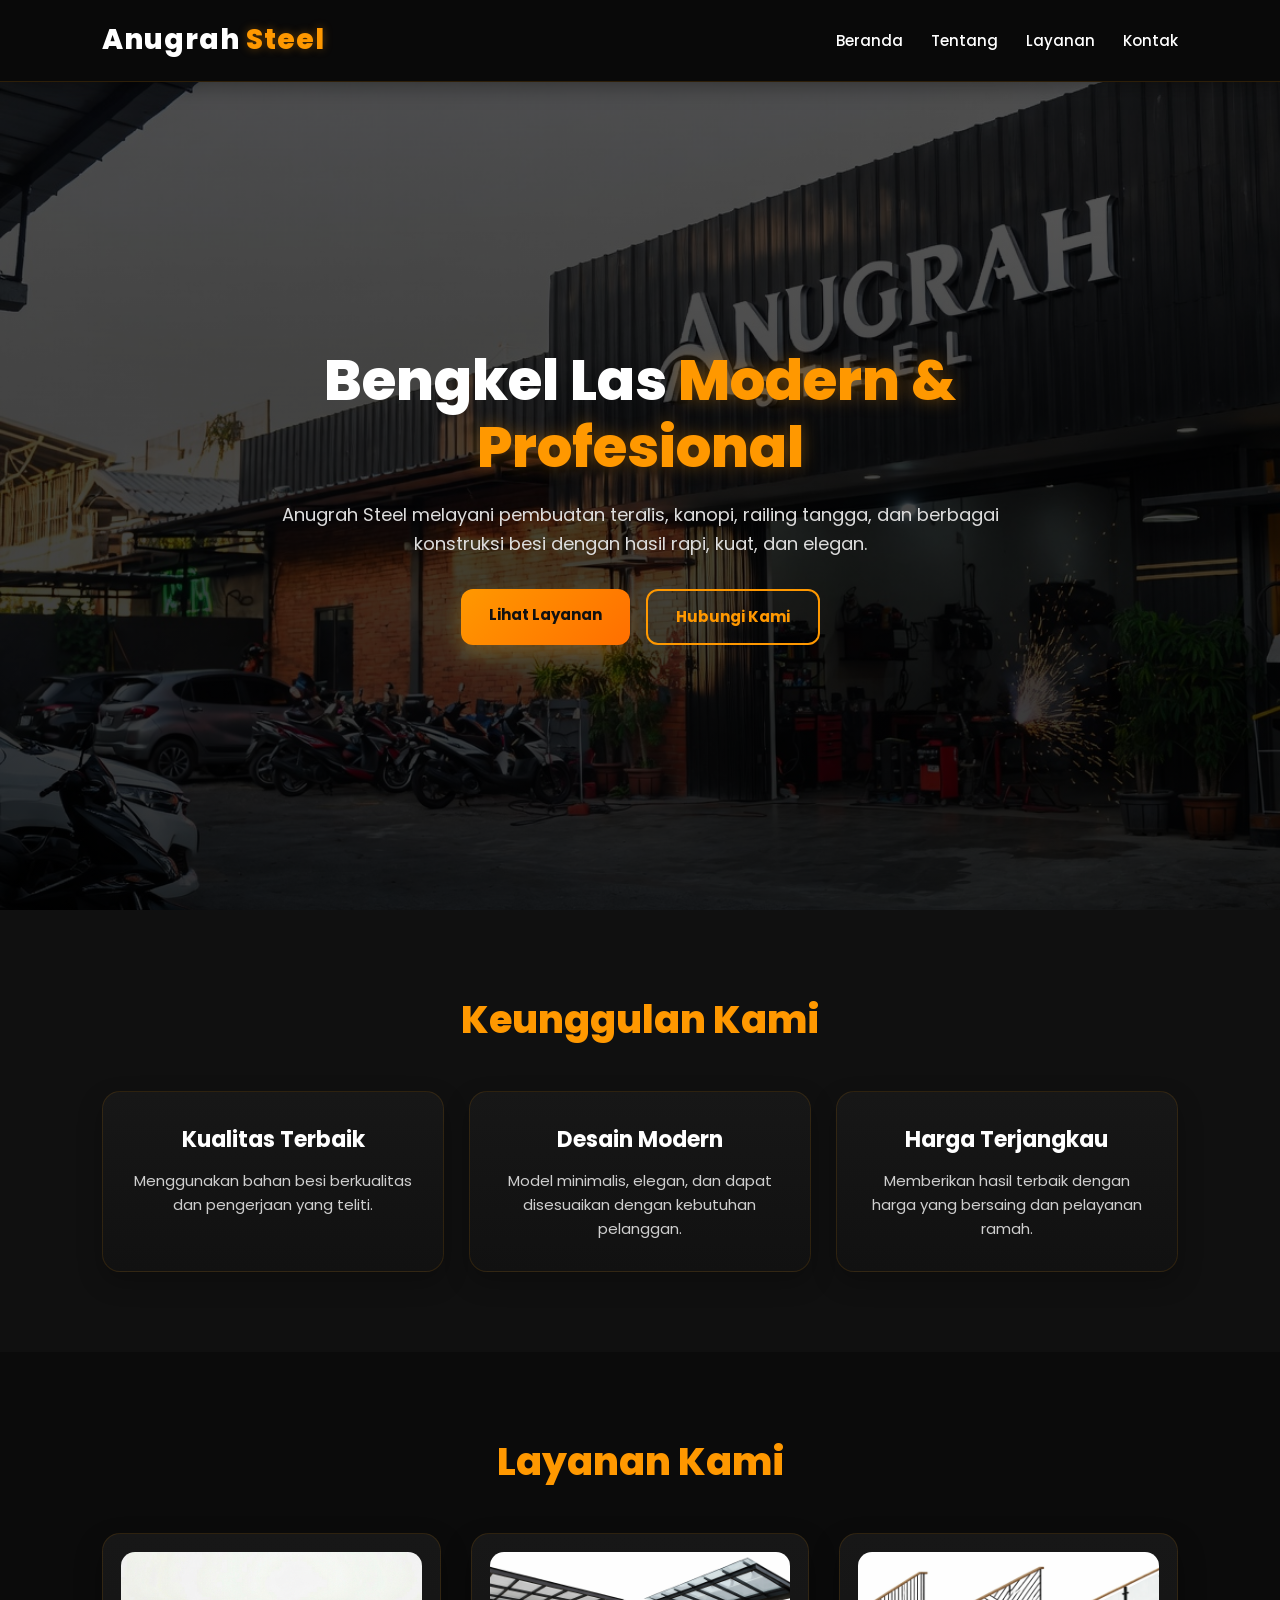
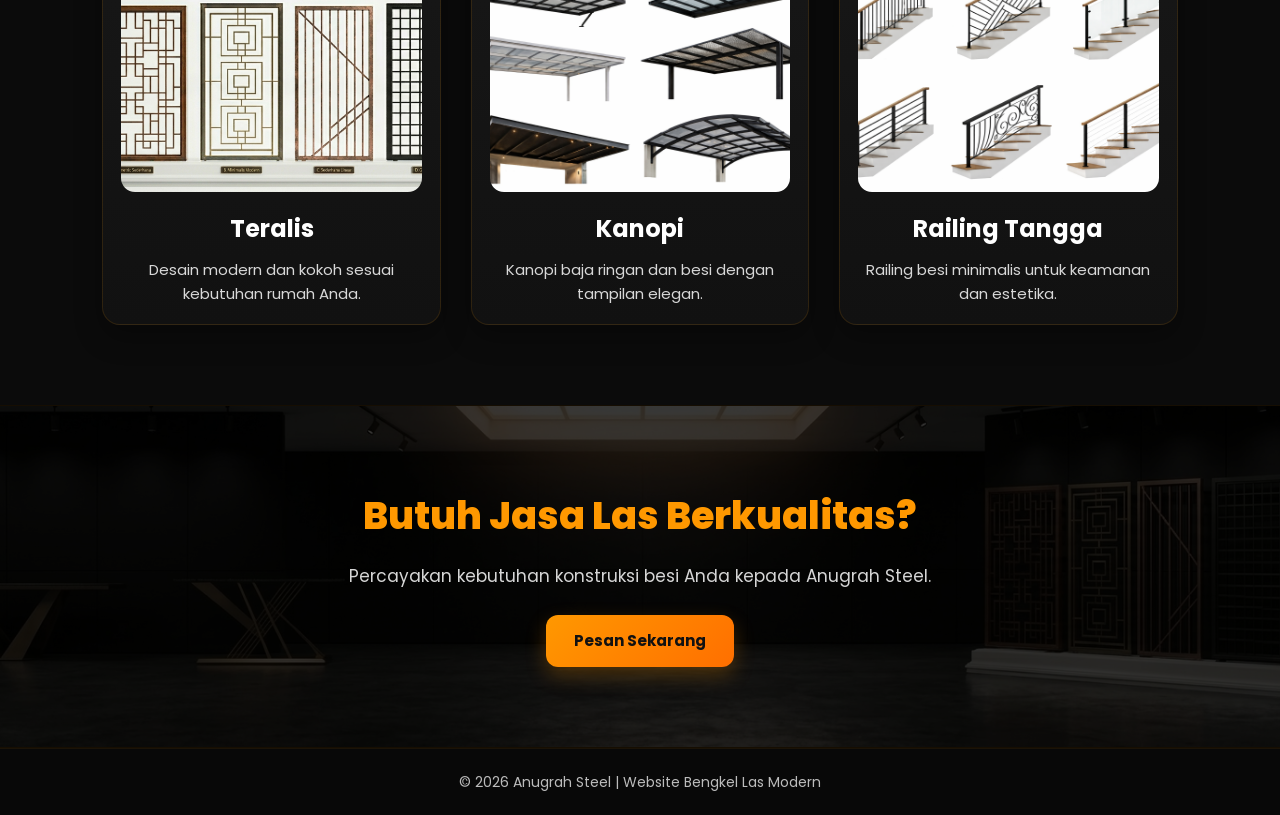
<file: index.html>
<!DOCTYPE html>
<html lang="id">
<head>
  <meta charset="UTF-8">
  <meta name="viewport" content="width=device-width, initial-scale=1.0">
  <title>Anugrah Steel | Bengkel Las Modern</title>
  <link rel="icon" type="image/png" href="img/logo anugrah steel.png">
  <link rel="stylesheet" href="style.css">

  <!-- Google Font -->
  <link rel="preconnect" href="https://fonts.googleapis.com">
  <link rel="preconnect" href="https://fonts.gstatic.com" crossorigin>
  <link href="https://fonts.googleapis.com/css2?family=Poppins:wght@300;400;600;700;800&display=swap" rel="stylesheet">

  <!-- AOS Animation -->
  <link href="https://unpkg.com/aos@2.3.4/dist/aos.css" rel="stylesheet">
</head>
<body>

  <!-- Navbar -->
  <header class="navbar">
    <div class="logo">Anugrah <span>Steel</span></div>
    <nav>
      <ul>
        <li><a href="index.html">Beranda</a></li>
        <li><a href="tentang.html">Tentang</a></li>
        <li><a href="#layanan">Layanan</a></li>
        <li><a href="kontak.html">Kontak</a></li>
      </ul>
    </nav>
  </header>

  <!-- Hero -->
  <section class="hero">
    <div class="hero-overlay"></div>
    <div class="hero-content" data-aos="fade-up">
      <h1>Bengkel Las <span>Modern & Profesional</span></h1>
      <p>
        Anugrah Steel melayani pembuatan teralis, kanopi, railing tangga,
        dan berbagai konstruksi besi dengan hasil rapi, kuat, dan elegan.
      </p>
      <div class="hero-buttons">
        <a href="#layanan" class="btn-primary">Lihat Layanan</a>
        <a href="kontak.html" class="btn-secondary">Hubungi Kami</a>
      </div>
    </div>
  </section>

  <!-- Keunggulan -->
  <section class="features">
    <h2 data-aos="fade-up">Keunggulan Kami</h2>
    <div class="feature-container">
      <div class="feature-box" data-aos="zoom-in">
        <h3>Kualitas Terbaik</h3>
        <p>Menggunakan bahan besi berkualitas dan pengerjaan yang teliti.</p>
      </div>
      <div class="feature-box" data-aos="zoom-in" data-aos-delay="150">
        <h3>Desain Modern</h3>
        <p>Model minimalis, elegan, dan dapat disesuaikan dengan kebutuhan pelanggan.</p>
      </div>
      <div class="feature-box" data-aos="zoom-in" data-aos-delay="300">
        <h3>Harga Terjangkau</h3>
        <p>Memberikan hasil terbaik dengan harga yang bersaing dan pelayanan ramah.</p>
      </div>
    </div>
  </section>

  <!-- Layanan -->
  <section id="layanan" class="services">
    <h2 data-aos="fade-up">Layanan Kami</h2>

    <div class="service-container">
      <a href="teralis.html" class="service-card" data-aos="zoom-in">
        <img src="img/teralis.png" alt="Teralis">
        <h3>Teralis</h3>
        <p>Desain modern dan kokoh sesuai kebutuhan rumah Anda.</p>
      </a>

      <a href="kanopi.html" class="service-card" data-aos="zoom-in" data-aos-delay="150">
        <img src="img/kanopi.png" alt="Kanopi">
        <h3>Kanopi</h3>
        <p>Kanopi baja ringan dan besi dengan tampilan elegan.</p>
      </a>

      <a href="railing.html" class="service-card" data-aos="zoom-in" data-aos-delay="300">
        <img src="img/railing tangga.png" alt="Railing Tangga">
        <h3>Railing Tangga</h3>
        <p>Railing besi minimalis untuk keamanan dan estetika.</p>
      </a>
    </div>
  </section>

  <!-- CTA -->
  <section class="cta">
    <h2 data-aos="fade-up">Butuh Jasa Las Berkualitas?</h2>
    <p data-aos="fade-up" data-aos-delay="150">
      Percayakan kebutuhan konstruksi besi Anda kepada Anugrah Steel.
    </p>
    <a href="kontak.html" class="btn-primary" data-aos="zoom-in" data-aos-delay="250">Pesan Sekarang</a>
  </section>

  <!-- Footer -->
  <footer class="footer">
    <p>© 2026 Anugrah Steel | Website Bengkel Las Modern</p>
  </footer>

  <!-- AOS JS -->
  <script src="https://unpkg.com/aos@2.3.4/dist/aos.js"></script>
  <script>
    AOS.init({
      duration: 1000,
      once: true
    });
  </script>
</body>
</html>
</file>
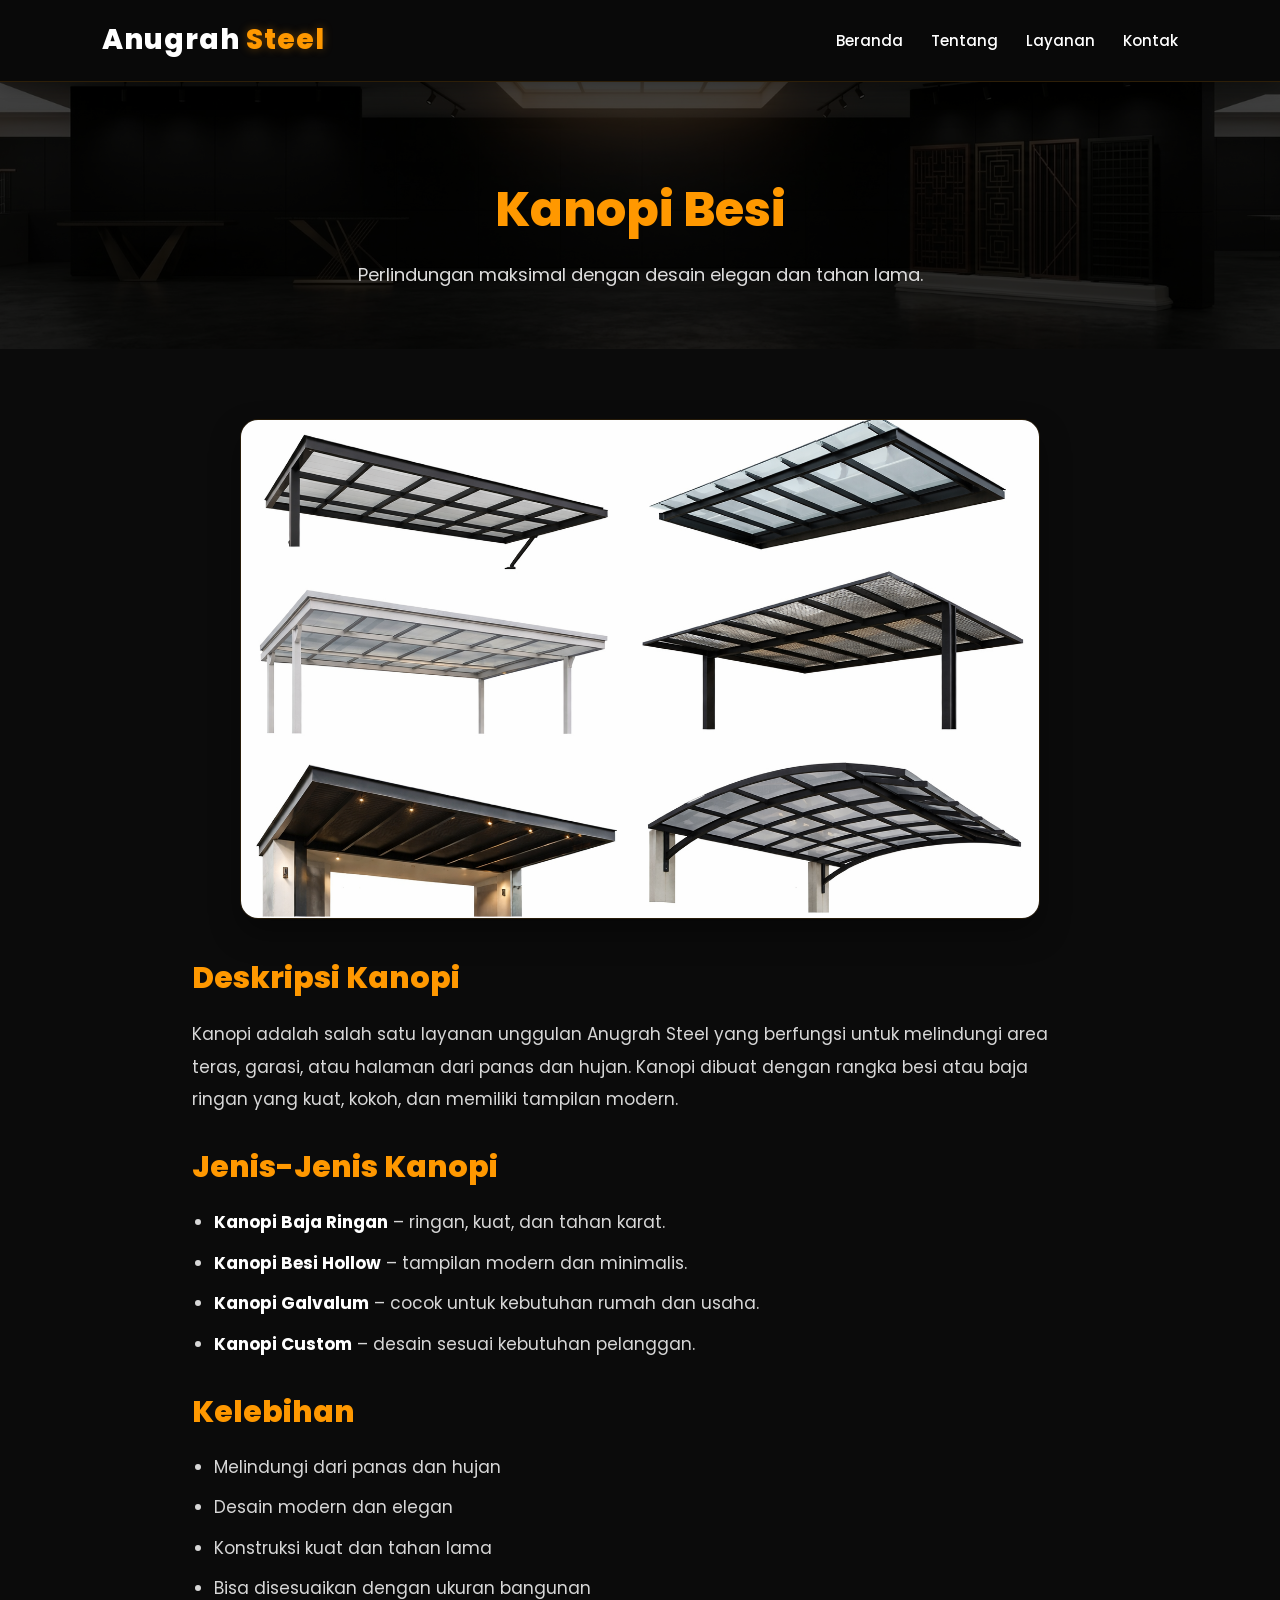
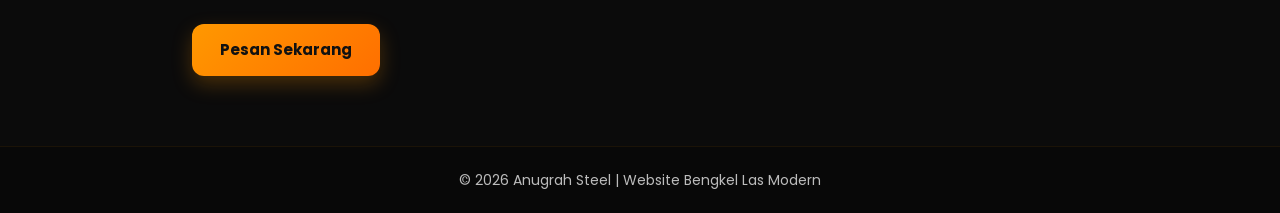
<file: kanopi.html>
<!DOCTYPE html>
<html lang="id">
<head>
  <meta charset="UTF-8">
  <meta name="viewport" content="width=device-width, initial-scale=1.0">
  <title>Kanopi | Anugrah Steel</title>
  <link rel="icon" type="image/png" href="img/logo anugrah steel.png">
  <link rel="stylesheet" href="style.css">
  <link rel="preconnect" href="https://fonts.googleapis.com">
  <link rel="preconnect" href="https://fonts.gstatic.com" crossorigin>
  <link href="https://fonts.googleapis.com/css2?family=Poppins:wght@300;400;600;700;800&display=swap" rel="stylesheet">
  <link href="https://unpkg.com/aos@2.3.4/dist/aos.css" rel="stylesheet">
</head>
<body>

  <header class="navbar">
    <div class="logo">Anugrah <span>Steel</span></div>
    <nav>
      <ul>
        <li><a href="index.html">Beranda</a></li>
        <li><a href="tentang.html">Tentang</a></li>
        <li><a href="index.html#layanan">Layanan</a></li>
        <li><a href="kontak.html">Kontak</a></li>
      </ul>
    </nav>
  </header>

  <section class="page-header">
    <h1 data-aos="fade-up">Kanopi Besi</h1>
    <p data-aos="fade-up" data-aos-delay="150">Perlindungan maksimal dengan desain elegan dan tahan lama.</p>
  </section>

  <section class="detail-content">
    <img src="img/kanopi.png" alt="Kanopi" class="detail-image" data-aos="zoom-in">

    <h2 data-aos="fade-right">Deskripsi Kanopi</h2>
    <p data-aos="fade-left">
      Kanopi adalah salah satu layanan unggulan Anugrah Steel yang berfungsi untuk melindungi area teras, garasi,
      atau halaman dari panas dan hujan. Kanopi dibuat dengan rangka besi atau baja ringan yang kuat, kokoh, dan memiliki tampilan modern.
    </p>

    <h2 data-aos="fade-right">Jenis-Jenis Kanopi</h2>
    <ul data-aos="fade-left">
      <li><strong>Kanopi Baja Ringan</strong> – ringan, kuat, dan tahan karat.</li>
      <li><strong>Kanopi Besi Hollow</strong> – tampilan modern dan minimalis.</li>
      <li><strong>Kanopi Galvalum</strong> – cocok untuk kebutuhan rumah dan usaha.</li>
      <li><strong>Kanopi Custom</strong> – desain sesuai kebutuhan pelanggan.</li>
    </ul>

    <h2 data-aos="fade-right">Kelebihan</h2>
    <ul data-aos="fade-left">
      <li>Melindungi dari panas dan hujan</li>
      <li>Desain modern dan elegan</li>
      <li>Konstruksi kuat dan tahan lama</li>
      <li>Bisa disesuaikan dengan ukuran bangunan</li>
    </ul>

    <a href="kontak.html" class="btn-order">Pesan Sekarang</a>
  </section>

  <footer class="footer">
    <p>© 2026 Anugrah Steel | Website Bengkel Las Modern</p>
  </footer>

  <script src="https://unpkg.com/aos@2.3.4/dist/aos.js"></script>
  <script>
    AOS.init({ duration: 1000, once: true });
  </script>
</body>
</html>
</file>
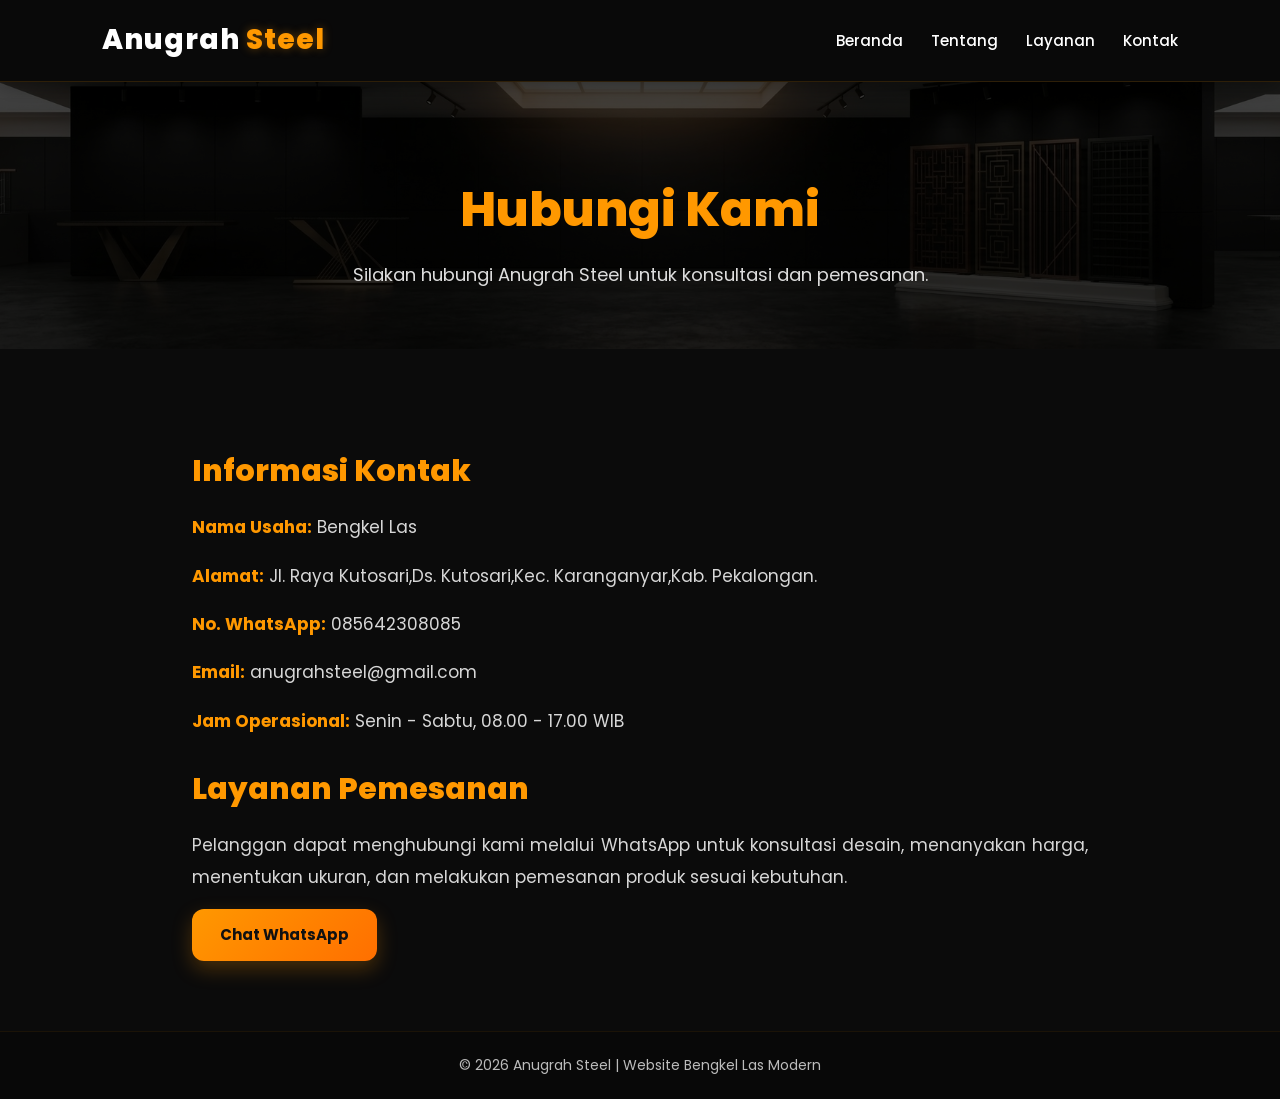
<file: kontak.html>
<!DOCTYPE html>
<html lang="id">
<head>
  <meta charset="UTF-8">
  <meta name="viewport" content="width=device-width, initial-scale=1.0">
  <title>Kontak | Anugrah Steel</title>
  <link rel="icon" type="image/png" href="img/logo anugrah steel.png">
  <link rel="stylesheet" href="style.css">
  <link rel="preconnect" href="https://fonts.googleapis.com">
  <link rel="preconnect" href="https://fonts.gstatic.com" crossorigin>
  <link href="https://fonts.googleapis.com/css2?family=Poppins:wght@300;400;600;700;800&display=swap" rel="stylesheet">
  <link href="https://unpkg.com/aos@2.3.4/dist/aos.css" rel="stylesheet">
</head>
<body>

  <header class="navbar">
    <div class="logo">Anugrah <span>Steel</span></div>
    <nav>
      <ul>
        <li><a href="index.html">Beranda</a></li>
        <li><a href="tentang.html">Tentang</a></li>
        <li><a href="index.html#layanan">Layanan</a></li>
        <li><a href="kontak.html">Kontak</a></li>
      </ul>
    </nav>
  </header>

  <section class="page-header">
    <h1 data-aos="fade-up">Hubungi Kami</h1>
    <p data-aos="fade-up" data-aos-delay="150">Silakan hubungi Anugrah Steel untuk konsultasi dan pemesanan.</p>
  </section>

  <section class="detail-content">
    <h2 data-aos="fade-right">Informasi Kontak</h2>
    <p data-aos="fade-left"><strong>Nama Usaha:</strong> Bengkel Las</p>
    <p data-aos="fade-left"><strong>Alamat:</strong> Jl. Raya Kutosari,Ds. Kutosari,Kec. Karanganyar,Kab. Pekalongan.</p>
    <p data-aos="fade-left"><strong>No. WhatsApp:</strong> 085642308085</p>
    <p data-aos="fade-left"><strong>Email:</strong> anugrahsteel@gmail.com</p>
    <p data-aos="fade-left"><strong>Jam Operasional:</strong> Senin - Sabtu, 08.00 - 17.00 WIB</p>

    <h2 data-aos="fade-right">Layanan Pemesanan</h2>
    <p data-aos="fade-left"style="text-align: justify;">
      Pelanggan dapat menghubungi kami melalui WhatsApp untuk konsultasi desain, menanyakan harga,
      menentukan ukuran, dan melakukan pemesanan produk sesuai kebutuhan.
    </p>

    <a href="https://wa.me/6285642308085" target="_blank" class="btn-order">Chat WhatsApp</a>
  </section>

  <footer class="footer">
    <p>© 2026 Anugrah Steel | Website Bengkel Las Modern</p>
  </footer>

  <script src="https://unpkg.com/aos@2.3.4/dist/aos.js"></script>
  <script>
    AOS.init({ duration: 1000, once: true });
  </script>
</body>
</html>
</file>
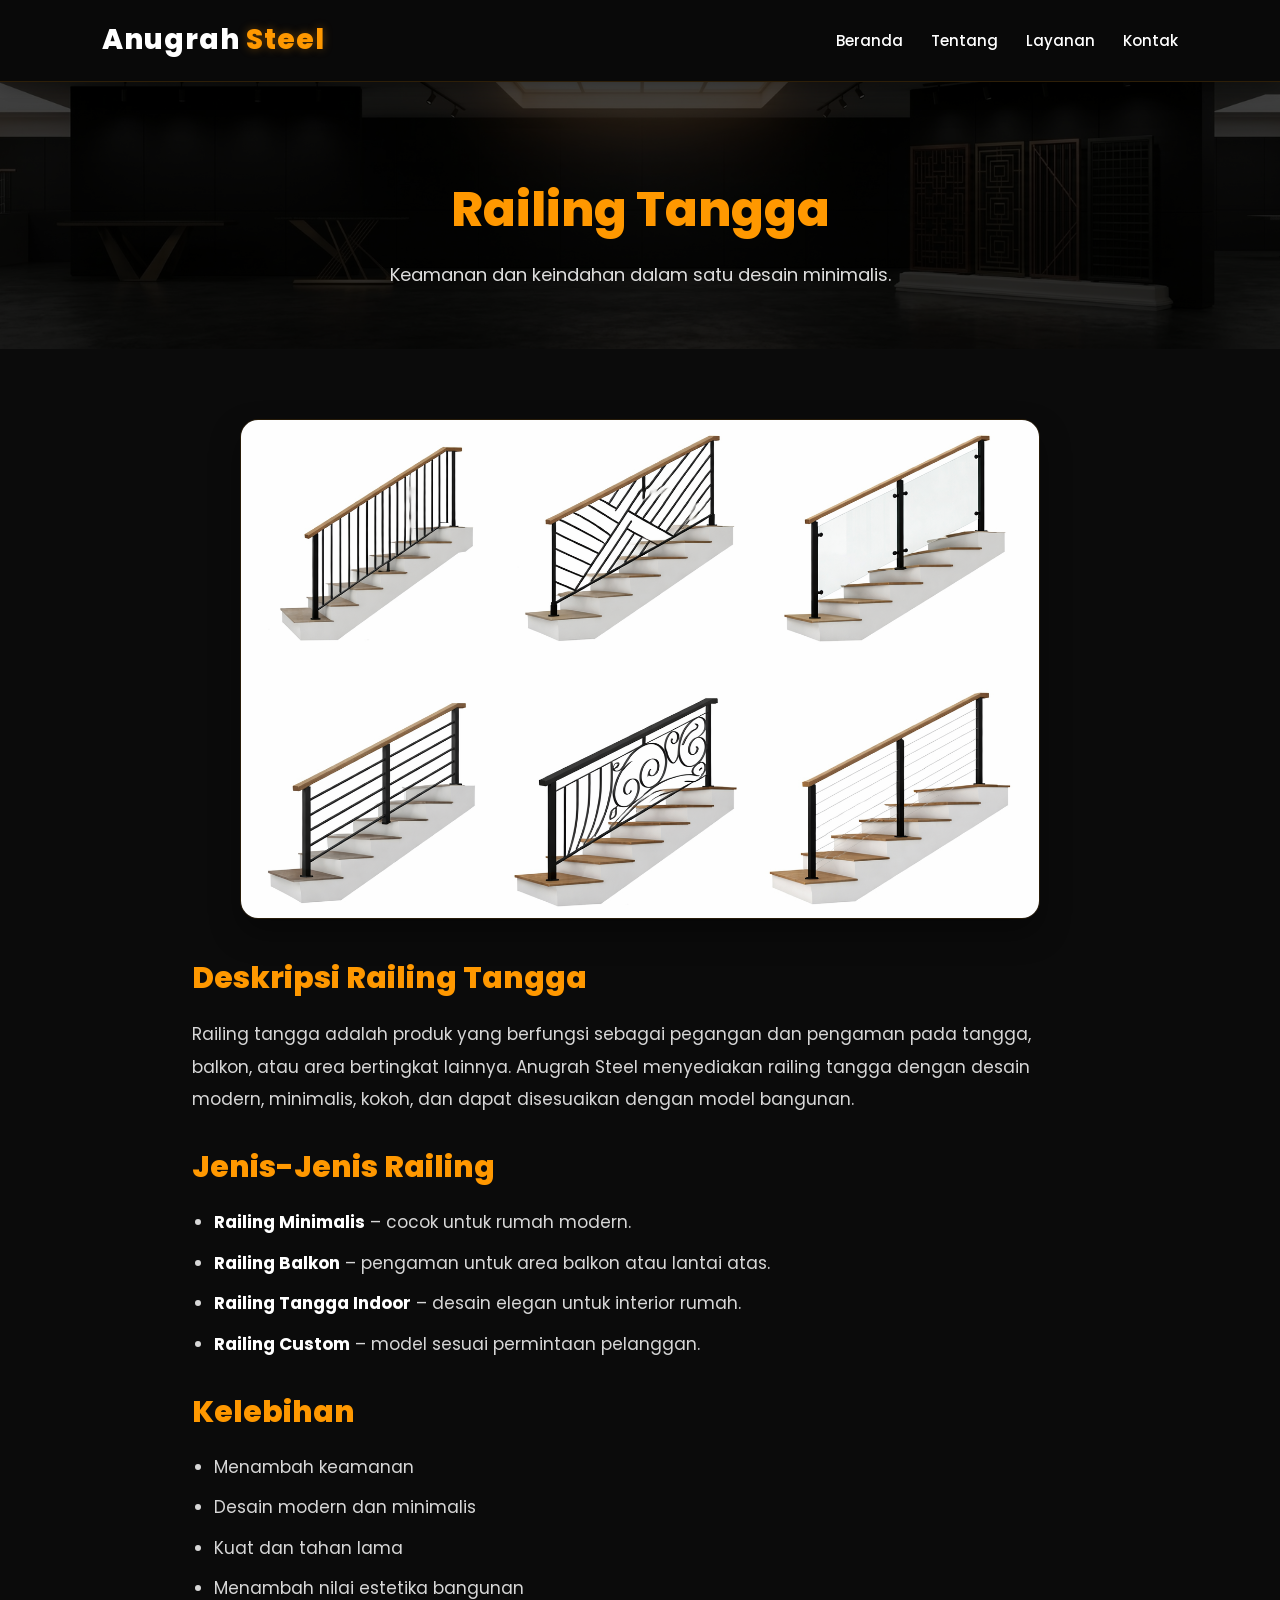
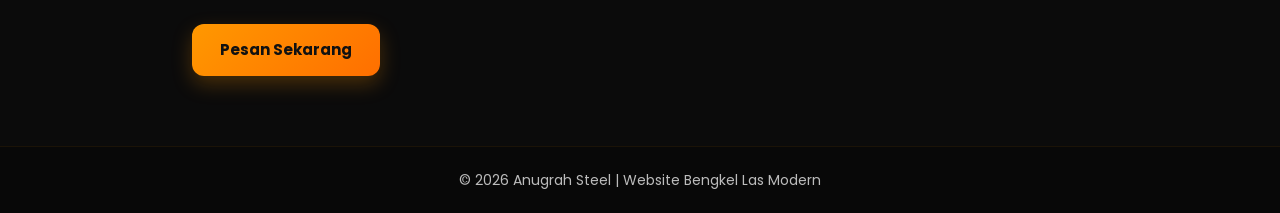
<file: railing.html>
<!DOCTYPE html>
<html lang="id">
<head>
  <meta charset="UTF-8">
  <meta name="viewport" content="width=device-width, initial-scale=1.0">
  <title>Railing Tangga | Anugrah Steel</title>
  <link rel="icon" type="image/png" href="img/logo anugrah steel.png">
  <link rel="stylesheet" href="style.css">
  <link rel="preconnect" href="https://fonts.googleapis.com">
  <link rel="preconnect" href="https://fonts.gstatic.com" crossorigin>
  <link href="https://fonts.googleapis.com/css2?family=Poppins:wght@300;400;600;700;800&display=swap" rel="stylesheet">
  <link href="https://unpkg.com/aos@2.3.4/dist/aos.css" rel="stylesheet">
</head>
<body>

  <header class="navbar">
    <div class="logo">Anugrah <span>Steel</span></div>
    <nav>
      <ul>
        <li><a href="index.html">Beranda</a></li>
        <li><a href="tentang.html">Tentang</a></li>
        <li><a href="index.html#layanan">Layanan</a></li>
        <li><a href="kontak.html">Kontak</a></li>
      </ul>
    </nav>
  </header>

  <section class="page-header">
    <h1 data-aos="fade-up">Railing Tangga</h1>
    <p data-aos="fade-up" data-aos-delay="150">Keamanan dan keindahan dalam satu desain minimalis.</p>
  </section>

  <section class="detail-content">
    <img src="img/railing tangga.png" alt="Railing Tangga" class="detail-image" data-aos="zoom-in">

    <h2 data-aos="fade-right">Deskripsi Railing Tangga</h2>
    <p data-aos="fade-left">
      Railing tangga adalah produk yang berfungsi sebagai pegangan dan pengaman pada tangga, balkon, atau area bertingkat lainnya.
      Anugrah Steel menyediakan railing tangga dengan desain modern, minimalis, kokoh, dan dapat disesuaikan dengan model bangunan.
    </p>

    <h2 data-aos="fade-right">Jenis-Jenis Railing</h2>
    <ul data-aos="fade-left">
      <li><strong>Railing Minimalis</strong> – cocok untuk rumah modern.</li>
      <li><strong>Railing Balkon</strong> – pengaman untuk area balkon atau lantai atas.</li>
      <li><strong>Railing Tangga Indoor</strong> – desain elegan untuk interior rumah.</li>
      <li><strong>Railing Custom</strong> – model sesuai permintaan pelanggan.</li>
    </ul>

    <h2 data-aos="fade-right">Kelebihan</h2>
    <ul data-aos="fade-left">
      <li>Menambah keamanan</li>
      <li>Desain modern dan minimalis</li>
      <li>Kuat dan tahan lama</li>
      <li>Menambah nilai estetika bangunan</li>
    </ul>

    <a href="kontak.html" class="btn-order">Pesan Sekarang</a>
  </section>

  <footer class="footer">
    <p>© 2026 Anugrah Steel | Website Bengkel Las Modern</p>
  </footer>

  <script src="https://unpkg.com/aos@2.3.4/dist/aos.js"></script>
  <script>
    AOS.init({ duration: 1000, once: true });
  </script>
</body>
</html>
</file>
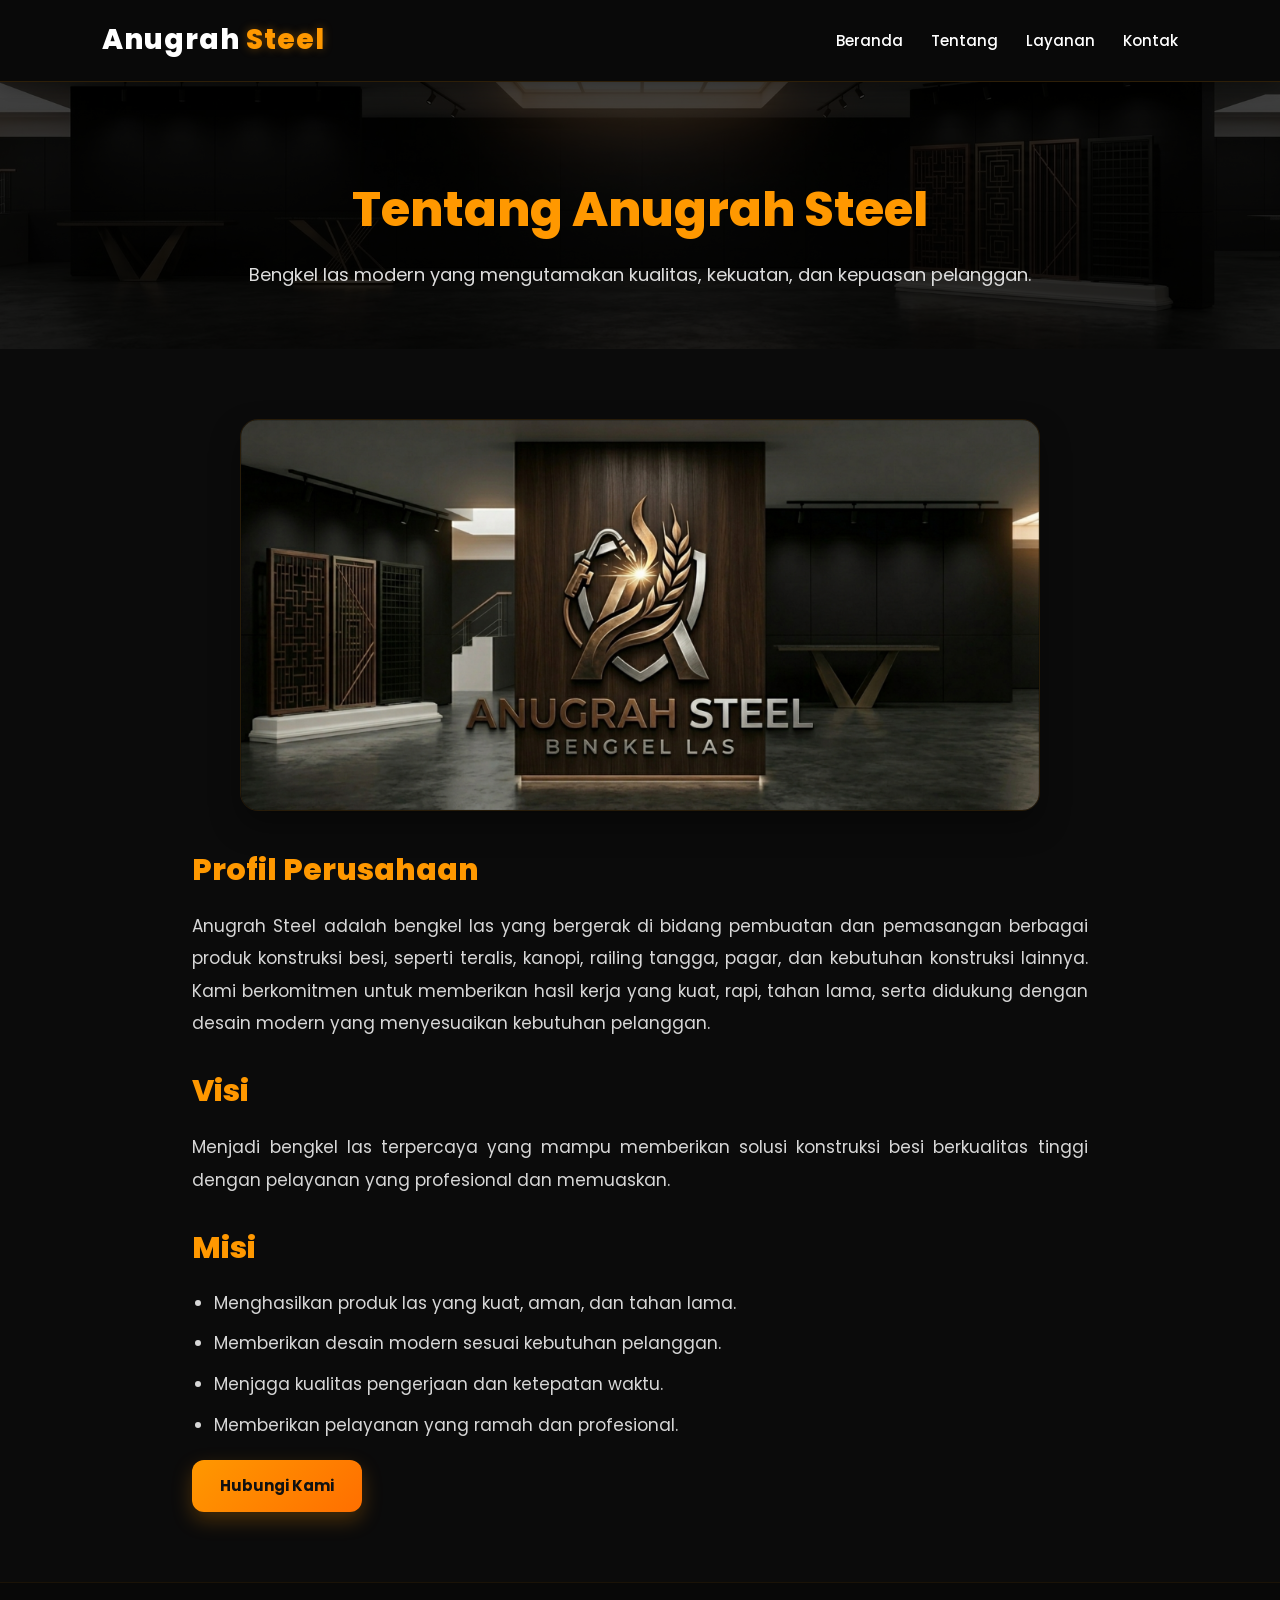
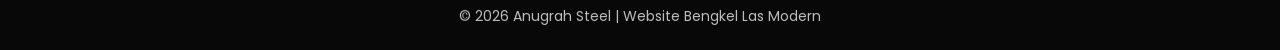
<file: tentang.html>
<!DOCTYPE html>
<html lang="id">
<head>
  <meta charset="UTF-8">
  <meta name="viewport" content="width=device-width, initial-scale=1.0">
  <title>Tentang Kami | Anugrah Steel</title>
  <link rel="icon" type="image/png" href="img/logo anugrah steel.png">
  <link rel="stylesheet" href="style.css">
  <link rel="preconnect" href="https://fonts.googleapis.com">
  <link rel="preconnect" href="https://fonts.gstatic.com" crossorigin>
  <link href="https://fonts.googleapis.com/css2?family=Poppins:wght@300;400;600;700;800&display=swap" rel="stylesheet">
  <link href="https://unpkg.com/aos@2.3.4/dist/aos.css" rel="stylesheet">
</head>
<body>

  <header class="navbar">
    <div class="logo">Anugrah <span>Steel</span></div>
    <nav>
      <ul>
        <li><a href="index.html">Beranda</a></li>
        <li><a href="tentang.html">Tentang</a></li>
        <li><a href="index.html#layanan">Layanan</a></li>
        <li><a href="kontak.html">Kontak</a></li>
      </ul>
    </nav>
  </header>

  <section class="page-header">
    <h1 data-aos="fade-up">Tentang Anugrah Steel</h1>
    <p data-aos="fade-up" data-aos-delay="150">Bengkel las modern yang mengutamakan kualitas, kekuatan, dan kepuasan pelanggan.</p>
  </section>

  <section class="detail-content">
    <img src="img/anugrah steel.png" alt="Tentang Anugrah Steel" class="detail-image" data-aos="zoom-in">

    <h2 data-aos="fade-right">Profil Perusahaan</h2>
   <p data-aos="fade-left" style="text-align: justify;">
Anugrah Steel adalah bengkel las yang bergerak di bidang pembuatan dan pemasangan berbagai produk konstruksi besi, seperti teralis, kanopi, railing tangga, pagar, dan kebutuhan konstruksi lainnya. Kami berkomitmen untuk memberikan hasil kerja yang kuat, rapi, tahan lama, serta didukung dengan desain modern yang menyesuaikan kebutuhan pelanggan.
</p>

<h2 data-aos="fade-right">Visi</h2>
<p data-aos="fade-left" style="text-align: justify;">
Menjadi bengkel las terpercaya yang mampu memberikan solusi konstruksi besi berkualitas tinggi dengan pelayanan yang profesional dan memuaskan.
</p>

    <h2 data-aos="fade-right">Misi</h2>
    <ul data-aos="fade-left">
      <li>Menghasilkan produk las yang kuat, aman, dan tahan lama.</li>
      <li>Memberikan desain modern sesuai kebutuhan pelanggan.</li>
      <li>Menjaga kualitas pengerjaan dan ketepatan waktu.</li>
      <li>Memberikan pelayanan yang ramah dan profesional.</li>
    </ul>

    <a href="kontak.html" class="btn-order">Hubungi Kami</a>
  </section>

  <footer class="footer">
    <p>© 2026 Anugrah Steel | Website Bengkel Las Modern</p>
  </footer>

  <script src="https://unpkg.com/aos@2.3.4/dist/aos.js"></script>
  <script>
    AOS.init({ duration: 1000, once: true });
  </script>
</body>
</html>
</file>
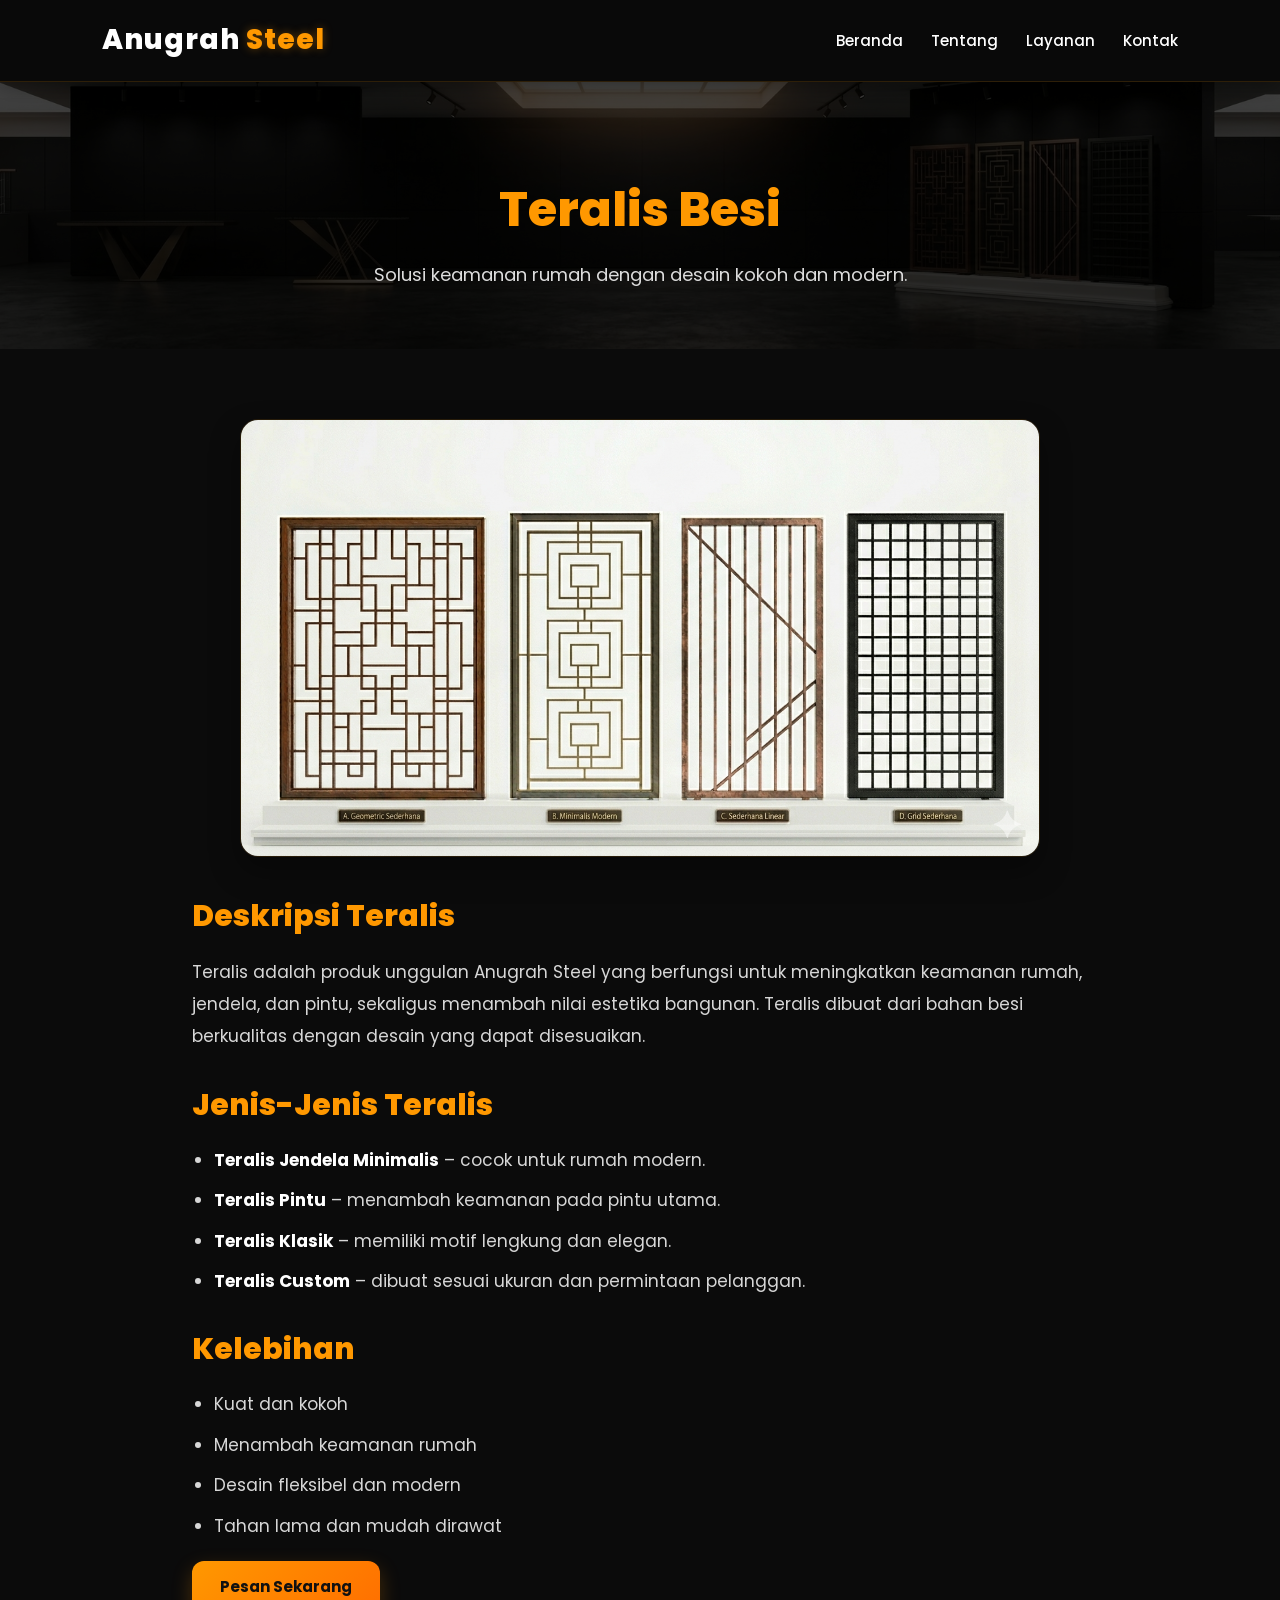
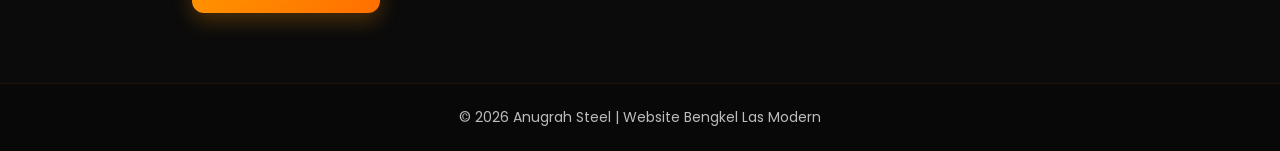
<file: teralis.html>
<!DOCTYPE html>
<html lang="id">
<head>
  <meta charset="UTF-8">
  <meta name="viewport" content="width=device-width, initial-scale=1.0">
  <title>Teralis | Anugrah Steel</title>
  <link rel="icon" type="image/png" href="img/logo anugrah steel.png">
  <link rel="stylesheet" href="style.css">
  <link rel="preconnect" href="https://fonts.googleapis.com">
  <link rel="preconnect" href="https://fonts.gstatic.com" crossorigin>
  <link href="https://fonts.googleapis.com/css2?family=Poppins:wght@300;400;600;700;800&display=swap" rel="stylesheet">
  <link href="https://unpkg.com/aos@2.3.4/dist/aos.css" rel="stylesheet">
</head>
<body>

  <header class="navbar">
    <div class="logo">Anugrah <span>Steel</span></div>
    <nav>
      <ul>
        <li><a href="index.html">Beranda</a></li>
        <li><a href="tentang.html">Tentang</a></li>
        <li><a href="index.html#layanan">Layanan</a></li>
        <li><a href="kontak.html">Kontak</a></li>
      </ul>
    </nav>
  </header>

  <section class="page-header">
    <h1 data-aos="fade-up">Teralis Besi</h1>
    <p data-aos="fade-up" data-aos-delay="150">Solusi keamanan rumah dengan desain kokoh dan modern.</p>
  </section>

  <section class="detail-content">
    <img src="img/teralis.png" alt="Teralis" class="detail-image" data-aos="zoom-in">

    <h2 data-aos="fade-right">Deskripsi Teralis</h2>
    <p data-aos="fade-left">
      Teralis adalah produk unggulan Anugrah Steel yang berfungsi untuk meningkatkan keamanan rumah, jendela, dan pintu,
      sekaligus menambah nilai estetika bangunan. Teralis dibuat dari bahan besi berkualitas dengan desain yang dapat disesuaikan.
    </p>

    <h2 data-aos="fade-right">Jenis-Jenis Teralis</h2>
    <ul data-aos="fade-left">
      <li><strong>Teralis Jendela Minimalis</strong> – cocok untuk rumah modern.</li>
      <li><strong>Teralis Pintu</strong> – menambah keamanan pada pintu utama.</li>
      <li><strong>Teralis Klasik</strong> – memiliki motif lengkung dan elegan.</li>
      <li><strong>Teralis Custom</strong> – dibuat sesuai ukuran dan permintaan pelanggan.</li>
    </ul>

    <h2 data-aos="fade-right">Kelebihan</h2>
    <ul data-aos="fade-left">
      <li>Kuat dan kokoh</li>
      <li>Menambah keamanan rumah</li>
      <li>Desain fleksibel dan modern</li>
      <li>Tahan lama dan mudah dirawat</li>
    </ul>

    <a href="kontak.html" class="btn-order">Pesan Sekarang</a>
  </section>

  <footer class="footer">
    <p>© 2026 Anugrah Steel | Website Bengkel Las Modern</p>
  </footer>

  <script src="https://unpkg.com/aos@2.3.4/dist/aos.js"></script>
  <script>
    AOS.init({ duration: 1000, once: true });
  </script>
</body>
</html>
</file>
<file: style.css>
/* ANUGRAH STEEL - STYLE.CSS
   Tema: Modern Industrial*/

/* Reset dasar */
* {
  margin: 0;
  padding: 0;
  box-sizing: border-box;
}

/* Body */
body {
  font-family: 'Poppins', sans-serif;
  background: #0b0b0b;
  color: #ffffff;
  line-height: 1.6;
  overflow-x: hidden;
}

/* Link */
a {
  text-decoration: none;
  color: inherit;
}

/* Gambar */
img {
  max-width: 100%;
  display: block;
}

/* =========================
   NAVBAR
========================= */
.navbar {
  position: sticky;
  top: 0;
  z-index: 999;
  width: 100%;
  background: rgba(10, 10, 10, 0.95);
  backdrop-filter: blur(10px);
  border-bottom: 1px solid rgba(255, 152, 0, 0.15);
  display: flex;
  justify-content: space-between;
  align-items: center;
  padding: 18px 8%;
  box-shadow: 0 4px 20px rgba(0, 0, 0, 0.35);
}

.logo {
  font-size: 28px;
  font-weight: 800;
  color: #ffffff;
  letter-spacing: 1px;
}

.logo span {
  color: #ff9800;
  text-shadow: 0 0 10px rgba(255, 152, 0, 0.35);
}

.navbar nav ul {
  list-style: none;
  display: flex;
  gap: 28px;
}

.navbar nav ul li a {
  color: #ffffff;
  font-weight: 500;
  font-size: 15px;
  transition: 0.3s ease;
  position: relative;
}

.navbar nav ul li a::after {
  content: "";
  position: absolute;
  left: 0;
  bottom: -6px;
  width: 0%;
  height: 2px;
  background: #ff9800;
  transition: 0.3s ease;
}

.navbar nav ul li a:hover {
  color: #ff9800;
}

.navbar nav ul li a:hover::after {
  width: 100%;
}

/* =========================
   HERO SECTION
========================= */
.hero {
  position: relative;
  min-height: 92vh;
  display: flex;
  align-items: center;
  justify-content: center;
  text-align: center;
  padding: 80px 8%;
  background:
    linear-gradient(rgba(0,0,0,0.65), rgba(0,0,0,0.8)),
    url('img/bengkel\ las.jpg') center/cover no-repeat;
}

.hero-overlay {
  display: none;
}

.hero-content {
  max-width: 900px;
  z-index: 2;
}

.hero-content h1 {
  font-size: 56px;
  font-weight: 800;
  line-height: 1.2;
  margin-bottom: 20px;
}

.hero-content h1 span {
  color: #ff9800;
  text-shadow: 0 0 18px rgba(255, 152, 0, 0.35);
}

.hero-content p {
  font-size: 18px;
  color: #dddddd;
  max-width: 760px;
  margin: 0 auto 30px;
}

/* Tombol */
.hero-buttons {
  display: flex;
  justify-content: center;
  gap: 16px;
  flex-wrap: wrap;
}

.btn-primary,
.btn-secondary,
.btn-order {
  display: inline-block;
  padding: 14px 28px;
  border-radius: 12px;
  font-weight: 700;
  font-size: 15px;
  transition: all 0.3s ease;
}

.btn-primary,
.btn-order {
  background: linear-gradient(135deg, #ff9800, #ff6f00);
  color: #111111;
  box-shadow: 0 8px 20px rgba(255, 152, 0, 0.25);
}

.btn-primary:hover,
.btn-order:hover {
  transform: translateY(-3px);
  box-shadow: 0 12px 24px rgba(255, 152, 0, 0.35);
}

.btn-secondary {
  border: 2px solid #ff9800;
  color: #ff9800;
  background: transparent;
}

.btn-secondary:hover {
  background: #ff9800;
  color: #111111;
  transform: translateY(-3px);
}

/* =========================
   SECTION UMUM
========================= */
section {
  padding: 80px 8%;
}

section h2 {
  text-align: center;
  font-size: 38px;
  margin-bottom: 40px;
  color: #ff9800;
  font-weight: 800;
}

/* =========================
   FEATURES / KEUNGGULAN
========================= */
.features {
  background: #101010;
}

.feature-container {
  display: grid;
  grid-template-columns: repeat(3, 1fr);
  gap: 25px;
}

.feature-box {
  background: linear-gradient(180deg, #171717, #111111);
  border: 1px solid rgba(255, 152, 0, 0.12);
  padding: 30px 25px;
  border-radius: 18px;
  text-align: center;
  transition: 0.3s ease;
  box-shadow: 0 10px 25px rgba(0,0,0,0.25);
}

.feature-box:hover {
  transform: translateY(-8px);
  border-color: rgba(255, 152, 0, 0.35);
  box-shadow: 0 14px 30px rgba(255, 152, 0, 0.08);
}

.feature-box h3 {
  font-size: 22px;
  margin-bottom: 12px;
  color: #ffffff;
}

.feature-box p {
  color: #cfcfcf;
  font-size: 15px;
}

/* =========================
   SERVICES / LAYANAN
========================= */
.services {
  background: #0b0b0b;
}

.service-container {
  display: grid;
  grid-template-columns: repeat(3, 1fr);
  gap: 30px;
}

.service-card {
  background: linear-gradient(180deg, #171717, #111111);
  border-radius: 18px;
  overflow: hidden;
  padding: 18px;
  border: 1px solid rgba(255, 152, 0, 0.12);
  box-shadow: 0 12px 28px rgba(0, 0, 0, 0.3);
  transition: 0.35s ease;
  display: block;
}

.service-card:hover {
  transform: translateY(-10px) scale(1.01);
  border-color: rgba(255, 152, 0, 0.4);
  box-shadow: 0 16px 34px rgba(255, 152, 0, 0.1);
}

.service-card img {
  width: 100%;
  height: 240px;
  object-fit: cover;
  border-radius: 14px;
  margin-bottom: 18px;
}

.service-card h3 {
  font-size: 24px;
  color: #ffffff;
  margin-bottom: 10px;
  text-align: center;
}

.service-card p {
  font-size: 15px;
  color: #d8d8d8;
  text-align: center;
}

/* =========================
   CTA
========================= */
.cta {
  text-align: center;
  background:
    linear-gradient(rgba(0,0,0,0.78), rgba(0,0,0,0.78)),
    url('img/foto\ anugrah\ steel.png') center/cover no-repeat;
  border-top: 1px solid rgba(255, 152, 0, 0.08);
  border-bottom: 1px solid rgba(255, 152, 0, 0.08);
}

.cta h2 {
  margin-bottom: 16px;
}

.cta p {
  color: #d6d6d6;
  font-size: 17px;
  margin-bottom: 25px;
}

/* =========================
   PAGE HEADER (HALAMAN DETAIL)
========================= */
.page-header {
  text-align: center;
  padding: 90px 8% 60px;
  background:
    linear-gradient(rgba(0,0,0,0.72), rgba(0,0,0,0.82)),
    url('img/foto\ anugrah\ steel.png') center/cover no-repeat;
}

.page-header h1 {
  font-size: 48px;
  color: #ff9800;
  margin-bottom: 12px;
  font-weight: 800;
}

.page-header p {
  font-size: 18px;
  color: #dddddd;
  max-width: 800px;
  margin: auto;
}

/* =========================
   DETAIL CONTENT
========================= */
.detail-content {
  max-width: 1100px;
  margin: auto;
  padding: 70px 8%;
  background: #0b0b0b;
}

.detail-image {
  width: 100%;
  max-width: 800px;
  height: auto;
  max-height: 500px;
  object-fit: cover;
  margin: 0 auto 35px;
  border-radius: 18px;
  border: 1px solid rgba(255, 152, 0, 0.12);
  box-shadow: 0 14px 30px rgba(0,0,0,0.35);
}

.detail-content h2 {
  text-align: left;
  font-size: 30px;
  margin: 28px 0 16px;
  color: #ff9800;
}

.detail-content p {
  color: #d7d7d7;
  font-size: 17px;
  line-height: 1.9;
  margin-bottom: 16px;
}

.detail-content ul {
  margin: 10px 0 20px 22px;
}

.detail-content ul li {
  color: #d7d7d7;
  margin-bottom: 10px;
  font-size: 17px;
  line-height: 1.8;
}

.detail-content strong {
  color: #ffffff;
}

/* =========================
   KONTAK INFO
========================= */
.detail-content p strong {
  color: #ff9800;
}

/* =========================
   FOOTER
========================= */
.footer {
  text-align: center;
  padding: 22px 8%;
  background: #080808;
  border-top: 1px solid rgba(255, 152, 0, 0.08);
}

.footer p {
  color: #bcbcbc;
  font-size: 14px;
}

/* =========================
   SCROLLBAR (opsional)
========================= */
::-webkit-scrollbar {
  width: 10px;
}

::-webkit-scrollbar-track {
  background: #111111;
}

::-webkit-scrollbar-thumb {
  background: #ff9800;
  border-radius: 10px;
}

/* =========================
   RESPONSIVE TABLET
========================= */
@media (max-width: 992px) {
  .hero-content h1 {
    font-size: 44px;
  }

  .feature-container {
    grid-template-columns: repeat(2, 1fr);
  }

  .service-container {
    grid-template-columns: repeat(2, 1fr);
  }

  .page-header h1 {
    font-size: 40px;
  }

  .detail-content h2 {
    font-size: 26px;
  }
}


/* =========================
   RESPONSIVE MOBILE
========================= */
@media (max-width: 768px) {
  .navbar {
    flex-direction: column;
    gap: 14px;
    padding: 16px 5%;
  }

  .navbar nav ul {
    flex-wrap: wrap;
    justify-content: center;
    gap: 14px;
  }

  .logo {
    font-size: 24px;
  }

  .hero {
    min-height: 85vh;
    padding: 70px 5%;
  }

  .hero-content h1 {
    font-size: 34px;
  }

  .hero-content p {
    font-size: 16px;
  }

  section {
    padding: 65px 5%;
  }

  section h2 {
    font-size: 30px;
  }

  .feature-container,
  .service-container {
    grid-template-columns: 1fr;
  }

  .service-card img {
    height: 220px;
  }

  .page-header {
    padding: 70px 5% 45px;
  }

  .page-header h1 {
    font-size: 32px;
  }

  .page-header p {
    font-size: 16px;
  }

  .detail-content {
    padding: 50px 5%;
  }

  .detail-content h2 {
    font-size: 24px;
  }

  .detail-content p,
  .detail-content ul li {
    font-size: 15px;
  }

  .btn-primary,
  .btn-secondary,
  .btn-order {
    width: 100%;
    max-width: 280px;
    text-align: center;
  }

  .hero-buttons {
    flex-direction: column;
    align-items: center;
  }
}

/* =========================
   EXTRA SMALL MOBILE
========================= */
@media (max-width: 480px) {
  .hero-content h1 {
    font-size: 28px;
  }

  .service-card h3 {
    font-size: 22px;
  }

  .service-card p {
    font-size: 14px;
  }

  .page-header h1 {
    font-size: 28px;
  }

  .detail-content h2 {
    font-size: 22px;
  }
}
</file>
